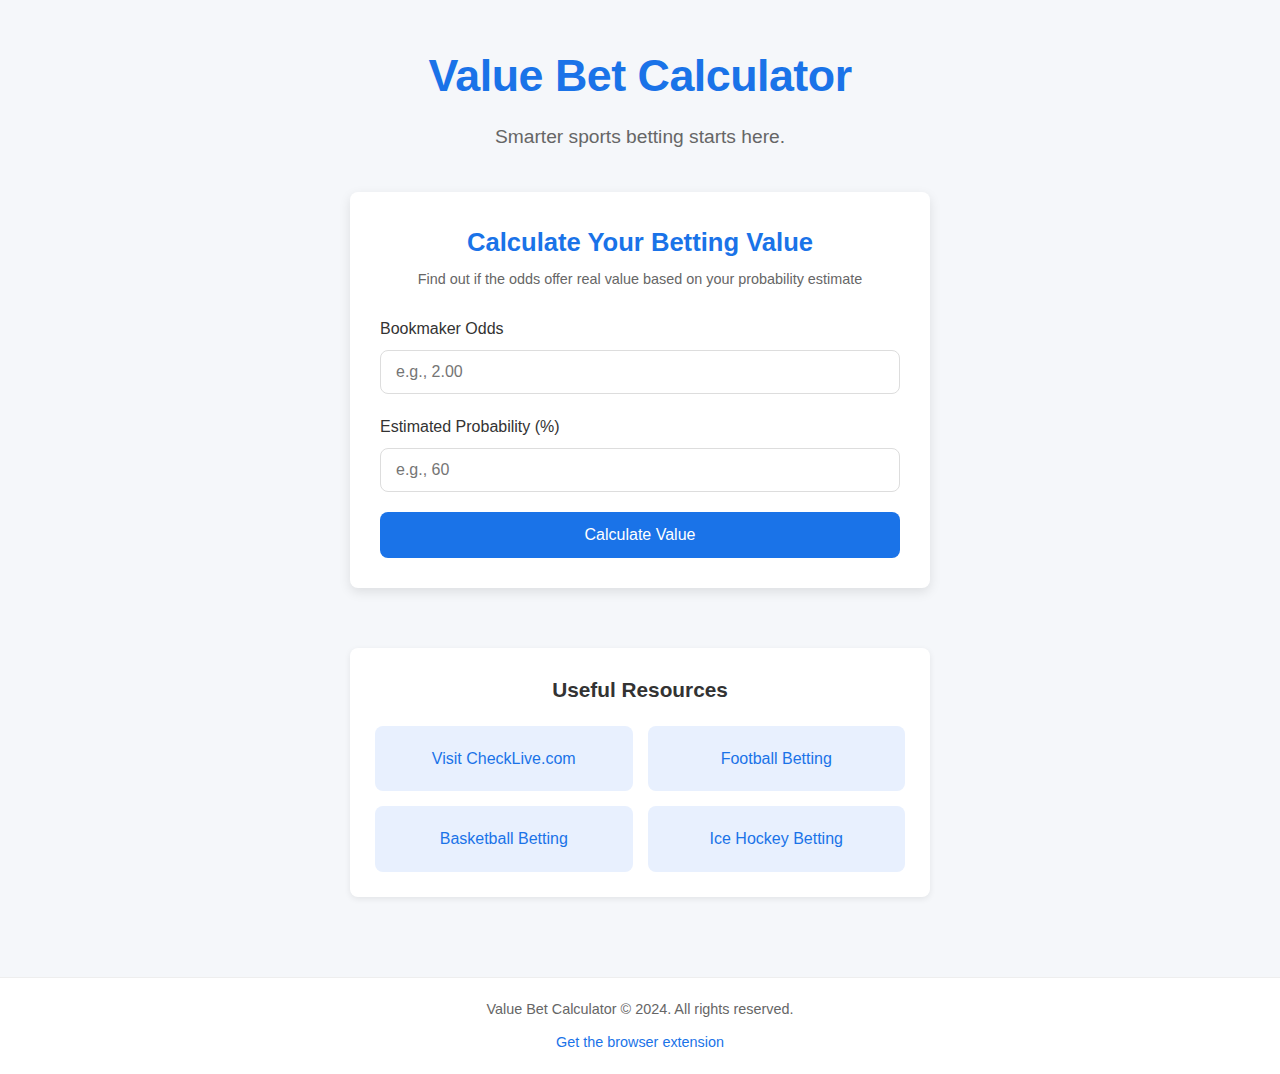
<file: index.html>
<!DOCTYPE html>
<html lang="en">
<head>
    <meta charset="UTF-8">
    <meta name="viewport" content="width=device-width, initial-scale=1.0">
    <meta name="description" content="Value Bet Calculator - A free browser extension that helps you identify profitable betting opportunities in football, basketball, and ice hockey by calculating the true value of odds.">
    <meta name="keywords" content="value bet, sports betting, betting calculator, football betting, basketball betting, ice hockey betting, expected value">
    <title>Value Bet Calculator - Smarter Sports Betting Tool</title>
    <style>
        /* Base Styles */
        :root {
            --primary-color: #1a73e8;
            --primary-light: #e8f0fe;
            --primary-dark: #1558b7;
            --success-color: #0d904f;
            --danger-color: #d93025;
            --neutral-bg: #f5f7fa;
            --dark-text: #333;
            --light-text: #666;
            --shadow: 0 4px 12px rgba(0, 0, 0, 0.1);
            --shadow-sm: 0 2px 6px rgba(0, 0, 0, 0.08);
            --radius: 8px;
        }
        
        * {
            margin: 0;
            padding: 0;
            box-sizing: border-box;
        }
        
        body {
            font-family: -apple-system, BlinkMacSystemFont, 'Segoe UI', Roboto, Oxygen, Ubuntu, Cantarell, 'Open Sans', 'Helvetica Neue', sans-serif;
            background-color: var(--neutral-bg);
            color: var(--dark-text);
            line-height: 1.6;
            padding: 0;
            margin: 0;
            min-height: 100vh;
            display: flex;
            flex-direction: column;
        }
        
        /* Main Container */
        .container {
            max-width: 1000px;
            margin: 0 auto;
            padding: 40px 20px;
            width: 100%;
            flex: 1;
        }
        
        /* Header Section */
        header {
            text-align: center;
            margin-bottom: 40px;
        }
        
        h1 {
            font-size: 2.8rem;
            color: var(--primary-color);
            margin-bottom: 10px;
            letter-spacing: -0.5px;
        }
        
        .tagline {
            font-size: 1.2rem;
            color: var(--light-text);
            font-weight: 400;
            margin-bottom: 20px;
        }
        
        /* Calculator Section */
        .calculator-section {
            max-width: 580px;
            margin: 0 auto 60px;
            background-color: white;
            border-radius: var(--radius);
            box-shadow: var(--shadow);
            padding: 30px;
            position: relative;
            overflow: hidden;
        }
        
        .calculator-header {
            text-align: center;
            margin-bottom: 25px;
        }
        
        .calculator-title {
            font-size: 1.6rem;
            color: var(--primary-color);
            margin-bottom: 5px;
        }
        
        .calculator-subtitle {
            font-size: 0.9rem;
            color: var(--light-text);
        }
        
        .input-group {
            margin-bottom: 20px;
        }
        
        label {
            display: block;
            margin-bottom: 8px;
            font-weight: 500;
            color: var(--dark-text);
        }
        
        input[type="number"] {
            width: 100%;
            padding: 12px 15px;
            font-size: 1rem;
            border: 1px solid #ddd;
            border-radius: var(--radius);
            transition: border-color 0.2s;
        }
        
        input[type="number"]:focus {
            outline: none;
            border-color: var(--primary-color);
            box-shadow: 0 0 0 2px rgba(26, 115, 232, 0.2);
        }
        
        button {
            width: 100%;
            background-color: var(--primary-color);
            color: white;
            font-size: 1rem;
            font-weight: 500;
            padding: 14px;
            border: none;
            border-radius: var(--radius);
            cursor: pointer;
            transition: background-color 0.2s;
        }
        
        button:hover {
            background-color: var(--primary-dark);
        }
        
        .result-container {
            margin-top: 25px;
            text-align: center;
            padding: 20px;
            border-radius: var(--radius);
            background-color: #f8f9fa;
            display: none;
        }
        
        .result-container.positive {
            background-color: rgba(13, 144, 79, 0.1);
            border: 1px solid rgba(13, 144, 79, 0.2);
            color: var(--success-color);
            display: block;
        }
        
        .result-container.negative {
            background-color: rgba(217, 48, 37, 0.1);
            border: 1px solid rgba(217, 48, 37, 0.2);
            color: var(--danger-color);
            display: block;
        }
        
        .result-label {
            font-size: 1.1rem;
            font-weight: 500;
            margin-bottom: 5px;
        }
        
        .result-value {
            font-size: 2rem;
            font-weight: 700;
        }
        
        .result-explanation {
            font-size: 0.9rem;
            margin-top: 10px;
        }
        
        /* Links Section */
        .links-section {
            max-width: 580px;
            margin: 0 auto;
            background-color: white;
            border-radius: var(--radius);
            box-shadow: var(--shadow-sm);
            padding: 25px;
        }
        
        .links-title {
            text-align: center;
            font-size: 1.3rem;
            margin-bottom: 20px;
            color: var(--dark-text);
        }
        
        .links-grid {
            display: grid;
            grid-template-columns: repeat(auto-fit, minmax(240px, 1fr));
            gap: 15px;
        }
        
        .link-card {
            padding: 15px;
            background-color: var(--primary-light);
            border-radius: var(--radius);
            text-align: center;
            transition: transform 0.2s, box-shadow 0.2s;
        }
        
        .link-card:hover {
            transform: translateY(-3px);
            box-shadow: var(--shadow-sm);
        }
        
        .link-card a {
            color: var(--primary-color);
            text-decoration: none;
            font-weight: 500;
            display: block;
            padding: 5px;
        }
        
        .link-card a:hover {
            text-decoration: underline;
        }
        
        /* Footer */
        footer {
            text-align: center;
            padding: 20px;
            background-color: white;
            border-top: 1px solid #eee;
            font-size: 0.9rem;
            color: var(--light-text);
            margin-top: 40px;
        }
        
        .extension-link {
            display: inline-block;
            margin-top: 10px;
            color: var(--primary-color);
            text-decoration: none;
            font-weight: 500;
        }
        
        .extension-link:hover {
            text-decoration: underline;
        }
        
        /* Responsive Design */
        @media (max-width: 768px) {
            h1 {
                font-size: 2.2rem;
            }
            
            .calculator-section, .links-section {
                padding: 20px;
            }
            
            .links-grid {
                grid-template-columns: 1fr;
            }
        }
        
        @media (max-width: 480px) {
            .container {
                padding: 20px 15px;
            }
            
            h1 {
                font-size: 1.8rem;
            }
            
            .tagline {
                font-size: 1rem;
            }
            
            .calculator-title {
                font-size: 1.4rem;
            }
            
            .result-value {
                font-size: 1.6rem;
            }
        }
    </style>
</head>
<body>
    <div class="container">
        <header>
            <h1>Value Bet Calculator</h1>
            <p class="tagline">Smarter sports betting starts here.</p>
        </header>
        
        <section class="calculator-section">
            <div class="calculator-header">
                <h2 class="calculator-title">Calculate Your Betting Value</h2>
                <p class="calculator-subtitle">Find out if the odds offer real value based on your probability estimate</p>
            </div>
            
            <div class="input-group">
                <label for="odds">Bookmaker Odds</label>
                <input type="number" id="odds" min="1.01" step="0.01" placeholder="e.g., 2.00">
            </div>
            
            <div class="input-group">
                <label for="probability">Estimated Probability (%)</label>
                <input type="number" id="probability" min="1" max="99" placeholder="e.g., 60">
            </div>
            
            <button id="calculate-btn">Calculate Value</button>
            
            <div class="result-container" id="result-container">
                <div class="result-label">Value:</div>
                <div class="result-value" id="result-value">+0.20</div>
                <div class="result-explanation" id="result-explanation">This bet has a positive expected value, indicating a potentially profitable opportunity.</div>
            </div>
        </section>
        
        <section class="links-section">
            <h3 class="links-title">Useful Resources</h3>
            <div class="links-grid">
                <div class="link-card">
                    <a href="https://checklive.com" target="_blank">Visit CheckLive.com</a>
                </div>
                <div class="link-card">
                    <a href="https://checklive.com/sport-football" target="_blank">Football Betting</a>
                </div>
                <div class="link-card">
                    <a href="https://checklive.com/sport-basketball" target="_blank">Basketball Betting</a>
                </div>
                <div class="link-card">
                    <a href="https://checklive.com/sport-ice-hockey" target="_blank">Ice Hockey Betting</a>
                </div>
            </div>
        </section>
    </div>
    
    <footer>
        <p>Value Bet Calculator &copy; 2024. All rights reserved.</p>
        <a href="https://github.com/OscarWilliamsChecklive/value-bet-calculator" class="extension-link">Get the browser extension</a>
    </footer>
    
    <script>
        // Calculate value when the button is clicked
        document.getElementById('calculate-btn').addEventListener('click', calculateValue);
        
        // Also calculate when Enter key is pressed in either input field
        document.getElementById('odds').addEventListener('keypress', function(e) {
            if (e.key === 'Enter') calculateValue();
        });
        
        document.getElementById('probability').addEventListener('keypress', function(e) {
            if (e.key === 'Enter') calculateValue();
        });
        
        function calculateValue() {
            // Get input values
            const odds = parseFloat(document.getElementById('odds').value);
            const probability = parseFloat(document.getElementById('probability').value) / 100;
            
            // Validate inputs
            if (isNaN(odds) || isNaN(probability) || odds < 1.01 || probability <= 0 || probability >= 1) {
                alert('Please enter valid values:\n- Odds must be greater than 1.01\n- Probability must be between 1 and 99');
                return;
            }
            
            // Calculate value
            const value = (probability * odds - 1).toFixed(2);
            const resultValue = document.getElementById('result-value');
            const resultContainer = document.getElementById('result-container');
            const resultExplanation = document.getElementById('result-explanation');
            
            // Update display
            resultValue.textContent = value > 0 ? `+${value}` : value;
            
            // Apply styling based on value
            resultContainer.className = 'result-container';
            if (parseFloat(value) > 0) {
                resultContainer.classList.add('positive');
                resultExplanation.textContent = 'This bet has a positive expected value, indicating a potentially profitable opportunity.';
            } else {
                resultContainer.classList.add('negative');
                resultExplanation.textContent = 'This bet has a negative expected value and may not be worth pursuing.';
            }
            
            // Show the result
            resultContainer.style.display = 'block';
        }
    </script>
</body>
</html>
</file>
